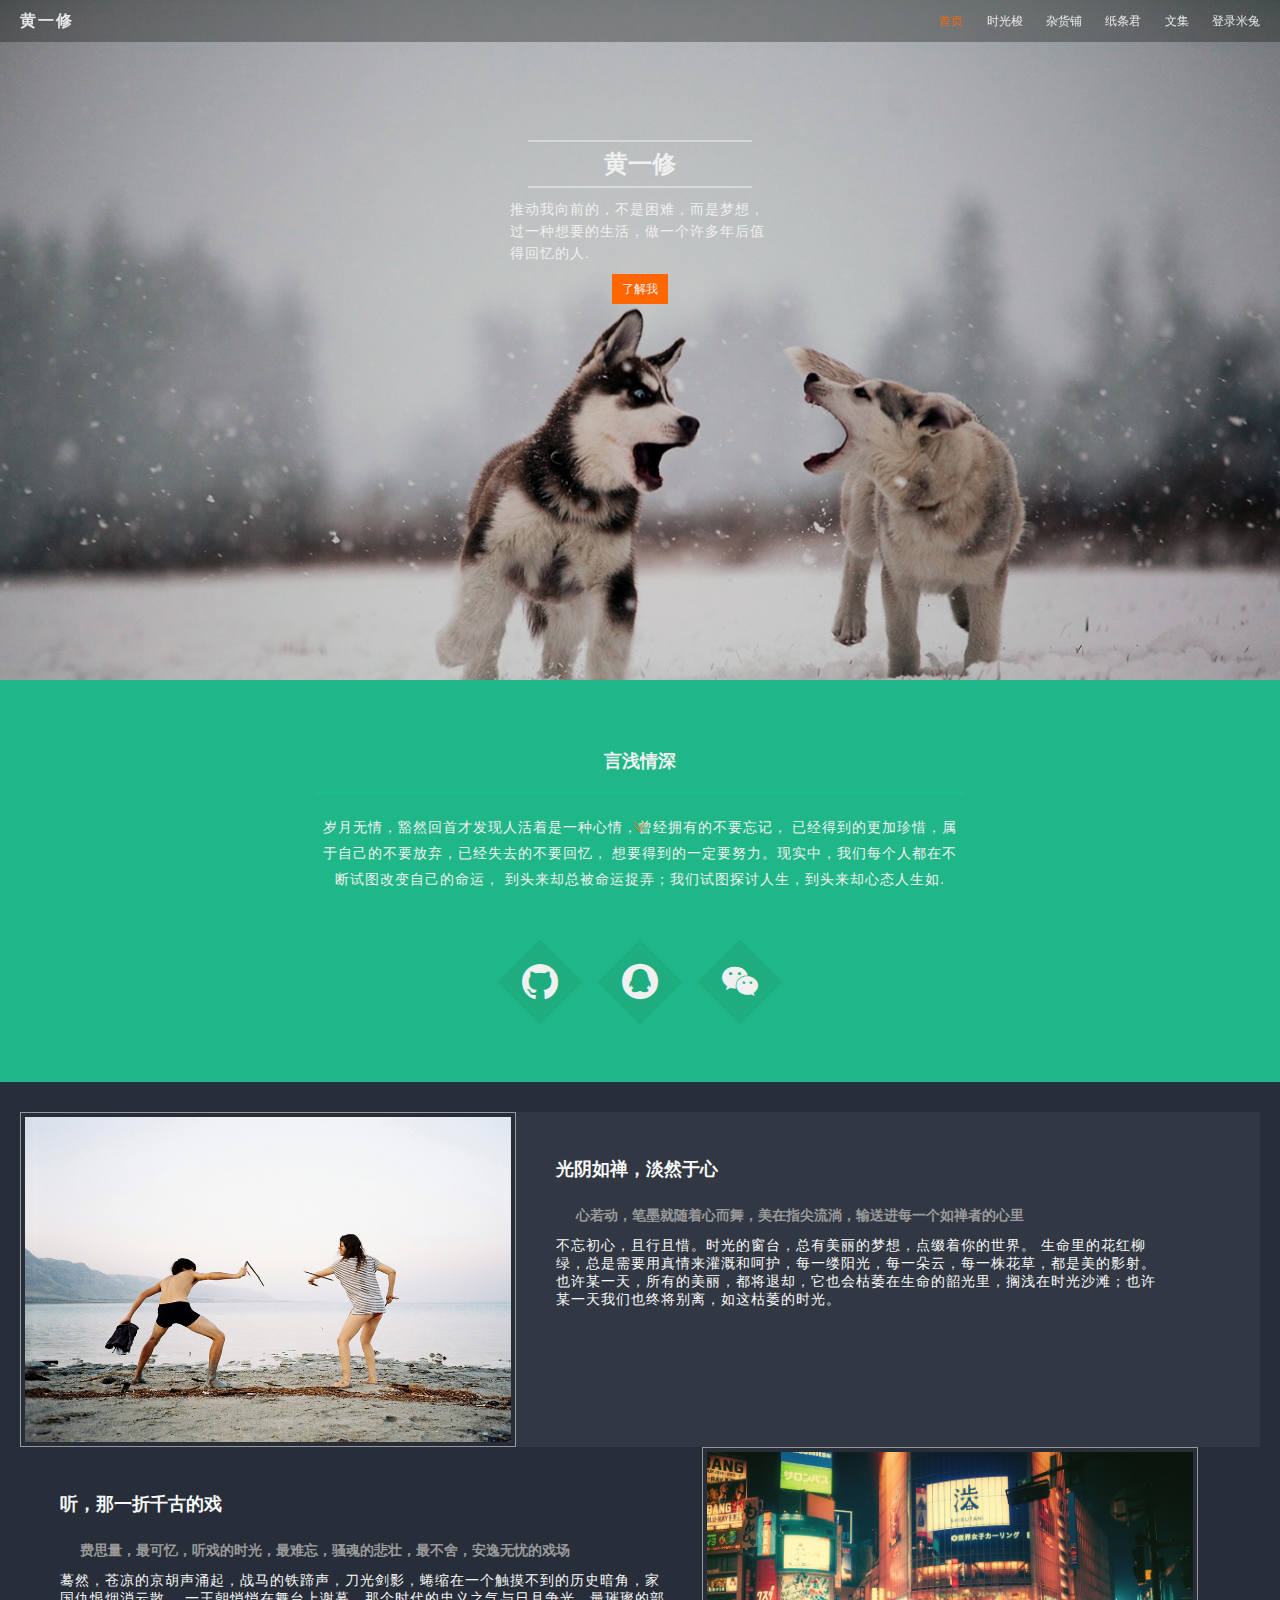
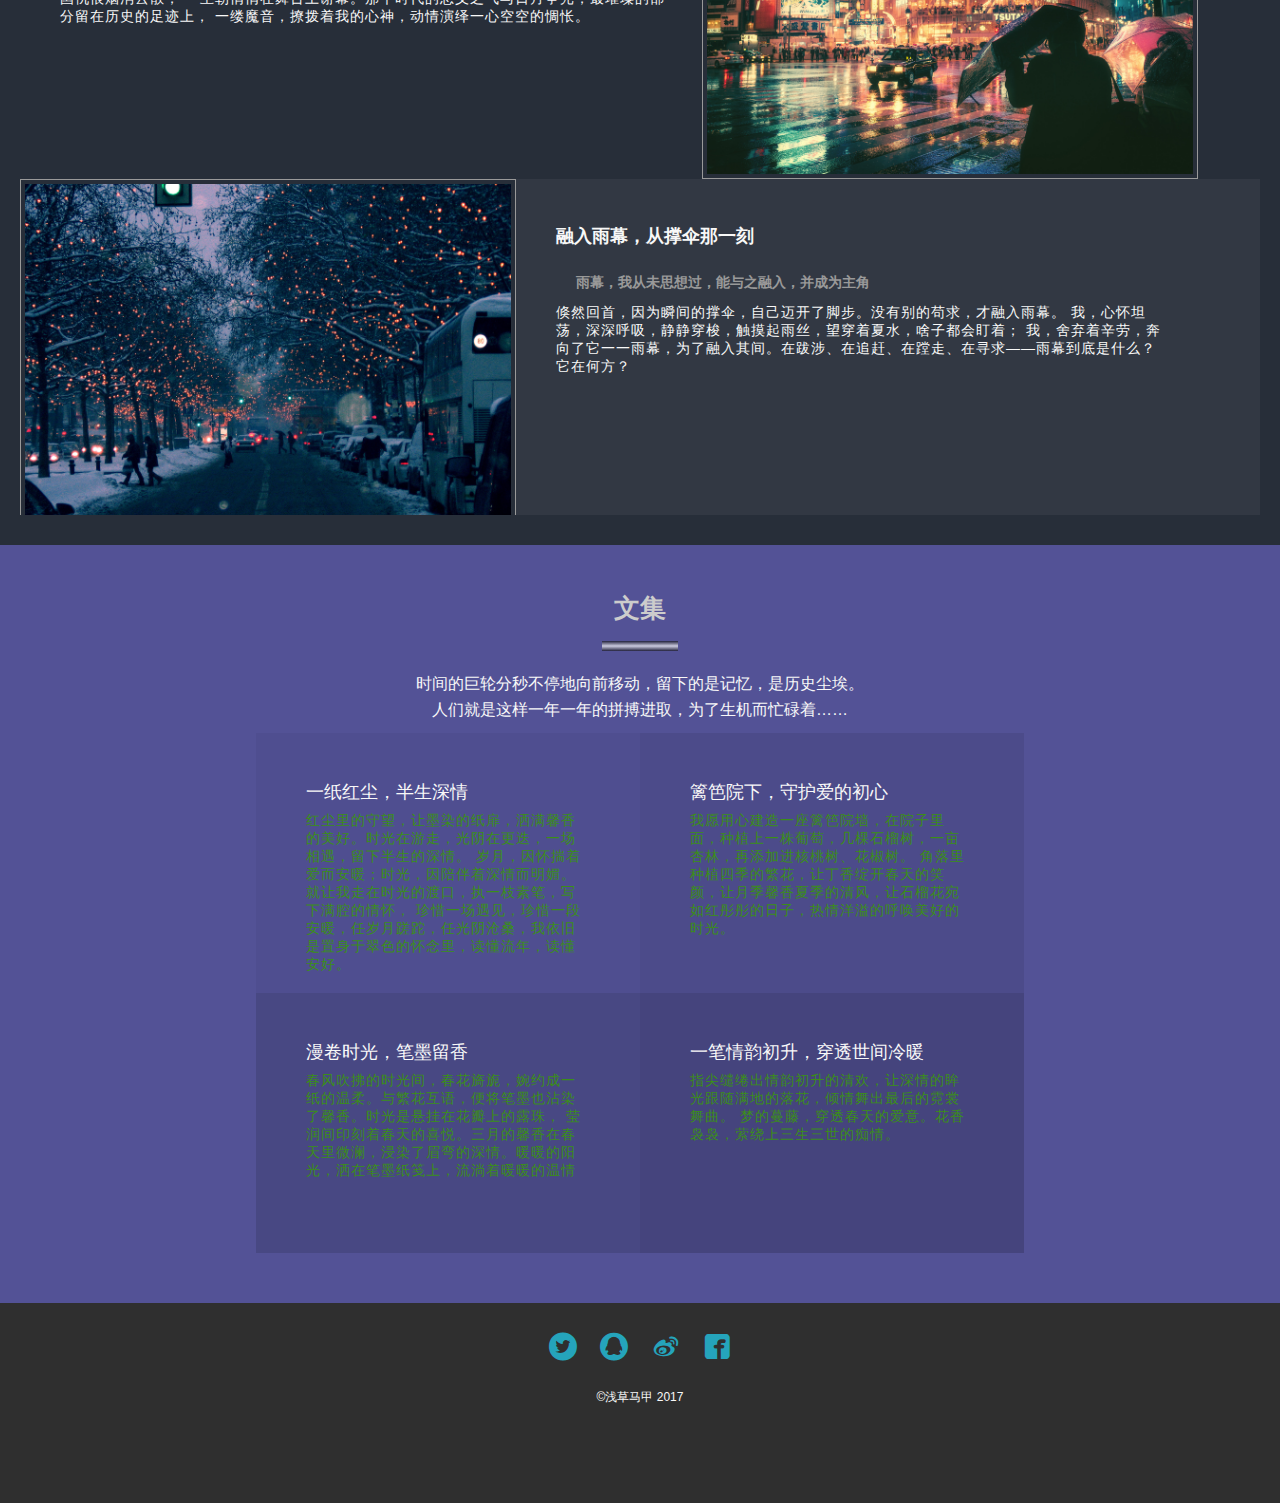
<file: index.html>
<!DOCTYPE html>
<html lang="en">
<head>
  <meta charset="UTF-8">
  <meta name="viewport"
        content="width=device-width, user-scalable=no, initial-scale=1.0, maximum-scale=1.0, minimum-scale=1.0">
  <title>米兔记忆</title>
  <link rel="shortcut icon" href="./favicon.ico" type="image/x-icon">
  <link rel="stylesheet" href="./src/styles/reset.css">
  <link rel="stylesheet" href="./src/styles/index.css">
  <link rel="stylesheet" href="./src/styles/iconfont.css">
  <script src="http://apps.bdimg.com/libs/jquery/1.6.4/jquery.min.js" type="text/javascript"></script>
  <script src="src/scripts/login.js"></script>
</head>
<body>
<div class="index-wapper">
  <header>
    <nav>
      <div class="logo"><a href="#">黄一修</a></div>
      <ul>
        <li><a href="#" class="active">首页</a></li>
        <li><a href="#">时光梭</a></li>
        <li><a href="#">杂货铺</a></li>
        <li><a href="#">纸条君</a></li>
        <li><a href="#">文集</a></li>
        <li class="userinfo"><a href="./src/pages/login.html">登录米兔</a></li>
      </ul>
      <div class="menu-icon">
        <i class="iconfont">&#xe60d;</i>
      </div>
    </nav>

    <div id="banner">
      <div class="inner">
        <h1 class="title">黄一修</h1>
        <p>
          推动我向前的，不是困难，而是梦想，过一种想要的生活，做一个许多年后值得回忆的人.
        </p>
        <button type="button" class="btn">了解我</button>
      </div>
      <div class="down">
        <i class="iconfont">&#xe60f;</i>
      </div>
    </div>
  </header>


  <div class="content">
    <section class="green-sec">
      <div class="wrapper">
        <div style="overflow: hidden;">
          <h2>言浅情深</h2>
          <div class="hr"></div>
          <p class="content">
            岁月无情，豁然回首才发现人活着是一种心情，曾经拥有的不要忘记，
            已经得到的更加珍惜，属于自己的不要放弃，已经失去的不要回忆，
            想要得到的一定要努力。现实中，我们每个人都在不断试图改变自己的命运，
            到头来却总被命运捉弄；我们试图探讨人生，到头来却心态人生如.</p>
        </div>
        <div class="icon-group">
          <div class="icon"><i class="iconfont icon-">&#xe7ab;</i></div>
          <div class="icon"><i class="iconfont icon-">&#xe66a;</i></div>
          <div class="icon"><i class="iconfont icon-">&#xe610;</i></div>
        </div>
      </div>
    </section>
    <section class="gray-sec">
      <article class="preview">
        <div class="img-section">
          <img src="./src/images/pic01.jpg" alt="pic01">
        </div>
        <div class="text-section">
          <h2>光阴如禅，淡然于心</h2>
          <h3 class="sub-head">心若动，笔墨就随着心而舞，美在指尖流淌，输送进每一个如禅者的心里</h3>
          <p>
            不忘初心，且行且惜。时光的窗台，总有美丽的梦想，点缀着你的世界。
            生命里的花红柳绿，总是需要用真情来灌溉和呵护，每一缕阳光，每一朵云，每一株花草，都是美的影射。
            也许某一天，所有的美丽，都将退却，它也会枯萎在生命的韶光里，搁浅在时光沙滩；也许某一天我们也终将别离，如这枯萎的时光。
          </p>
        </div>
      </article>

      <article class="preview">
        <div class="text-section">
          <h2>听，那一折千古的戏</h2>
          <h3 class="sub-head">费思量，最可忆，听戏的时光，最难忘，骚魂的悲壮，最不舍，安逸无忧的戏场</h3>
          <p>蓦然，苍凉的京胡声涌起，战马的铁蹄声，刀光剑影，蜷缩在一个触摸不到的历史暗角，家国仇恨烟消云散，
            一王朝悄悄在舞台上谢幕。那个时代的忠义之气与日月争光，最璀璨的部分留在历史的足迹上，
            一缕魔音，撩拨着我的心神，动情演绎一心空空的惆怅。</p>
        </div>
        <div class="img-section">
          <img src="./src/images/pic02.jpg" alt="pic01">
        </div>
      </article>

      <article class="preview">
        <div class="img-section">
          <img src="./src/images/pic03.jpg" alt="pic01">
        </div>
        <div class="text-section">
          <h2>融入雨幕，从撑伞那一刻</h2>
          <h3 class="sub-head">雨幕，我从未思想过，能与之融入，并成为主角</h3>
          <p>倏然回首，因为瞬间的撑伞，自己迈开了脚步。没有别的苟求，才融入雨幕。
            我，心怀坦荡，深深呼吸，静静穿梭，触摸起雨丝，望穿着夏水，啥子都会盯着；
            我，舍弃着辛劳，奔向了它一一雨幕，为了融入其间。在跋涉、在追赶、在蹚走、在寻求——雨幕到底是什么？它在何方？</p>
        </div>
      </article>
    </section>
    <section class="purple-sec">
      <div class="wrap">
        <div class="heading">
          <h2 class="title">文集</h2>
          <div class="hr"></div>
          <div class="sub-head">时间的巨轮分秒不停地向前移动，留下的是记忆，是历史尘埃。人们就是这样一年一年的拼搏进取，为了生机而忙碌着……</div>
        </div>

        <div class="card-group">
          <div class="card-item">
            <h2 class="title">一纸红尘，半生深情</h2>
            <p>红尘里的守望，让墨染的纸扉，洒满馨香的美好。时光在游走，光阴在更迭，一场相遇，留下半生的深情。
              岁月，因怀揣着爱而安暖；时光，因陪伴着深情而明媚。就让我走在时光的渡口，执一枝素笔，写下满腔的情怀，
              珍惜一场遇见，珍惜一段安暖，任岁月蹉跎，任光阴沧桑，我依旧是置身于翠色的怀念里，读懂流年，读懂安好。</p>
          </div>
          <div class="card-item">
            <h2 class="title">篱笆院下，守护爱的初心</h2>
            <p>我愿用心建造一座篱笆院墙，在院子里面，种植上一株葡萄，几棵石榴树，一亩杏林，再添加进核桃树、花椒树。
              角落里种植四季的繁花，让丁香绽开春天的笑颜，让月季馨香夏季的清风，让石榴花宛如红彤彤的日子，热情洋溢的呼唤美好的时光。</p>
          </div>
          <div class="card-item">
            <h2 class="title">漫卷时光，笔墨留香</h2>
            <p>春风吹拂的时光间，春花旖旎，婉约成一纸的温柔。与繁花互语，便将笔墨也沾染了馨香。时光是悬挂在花瓣上的露珠，
              莹润间印刻着春天的喜悦。三月的馨香在春天里微澜，浸染了眉弯的深情。暖暖的阳光，洒在笔墨纸笺上，流淌着暖暖的温情</p>
          </div>
          <div class="card-item">
            <h2 class="title">一笔情韵初升，穿透世间冷暖</h2>
            <p>指尖缱绻出情韵初升的清欢，让深情的眸光跟随满地的落花，倾情舞出最后的霓裳舞曲。
              梦的蔓藤，穿透春天的爱意。花香袅袅，萦绕上三生三世的痴情。</p>
          </div>
        </div>
      </div>
    </section>
  </div>
  <footer>
    <div class="share-group">
      <div class="share-item"><a href=""><i class="iconfont">&#xe9bd;</i></a></div>
      <div class="share-item"><a href=""><i class="iconfont">&#xe66a;</i></a></div>
      <div class="share-item"><a href=""><i class="iconfont">&#xe6b8;</i></a></div>
      <div class="share-item"><a href=""><i class="iconfont">&#xe600;</i></a></div>
    </div>
    <div class="copy">
      &copy;浅草马甲 2017
    </div>
  </footer>
</div>
</body>
</html>
</file>
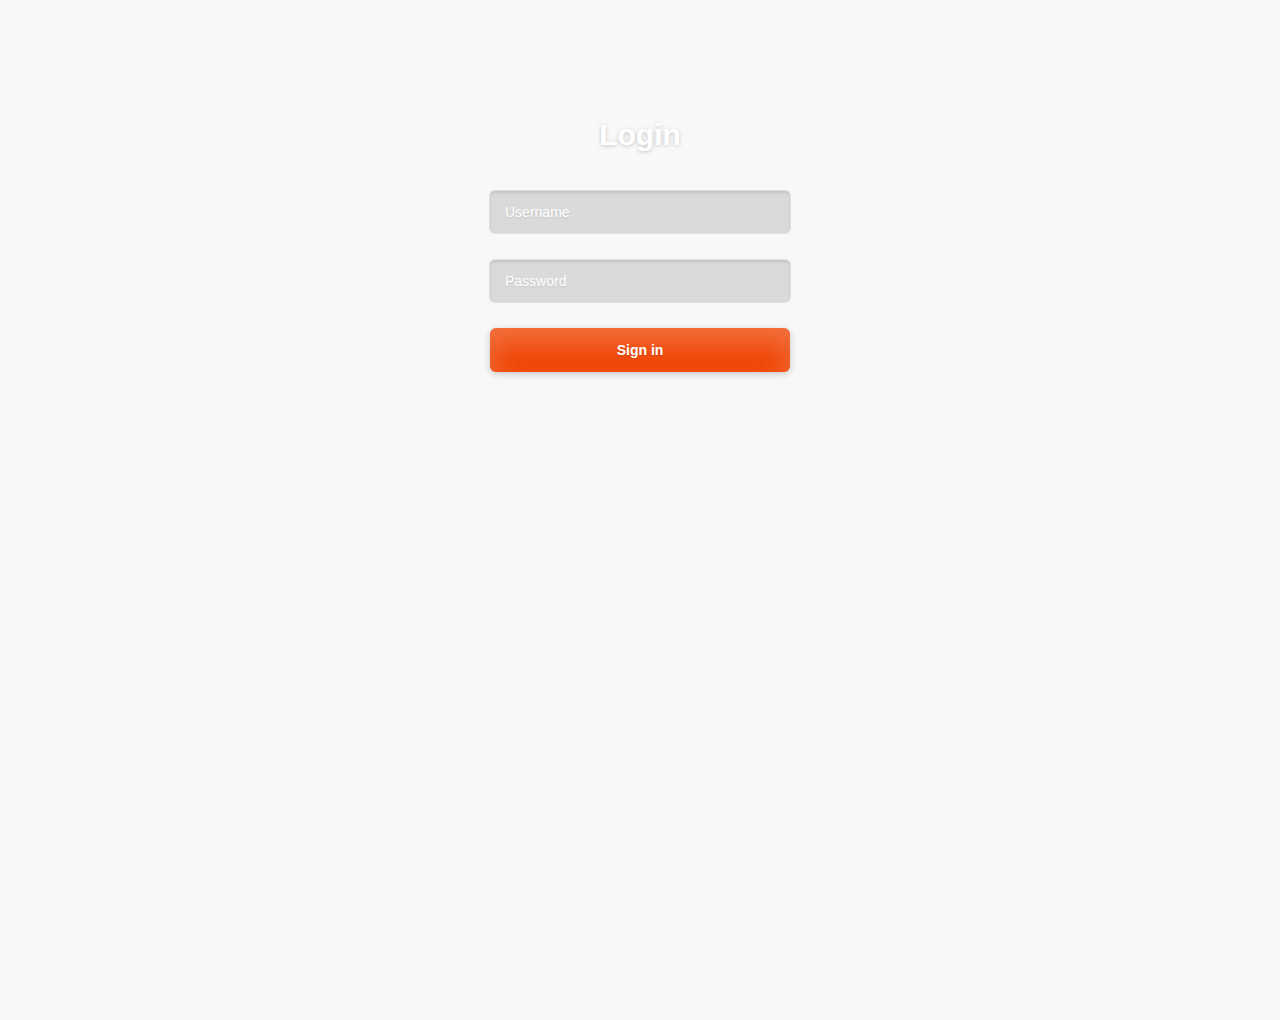
<file: src/pages/login.html>
<!DOCTYPE html>
<html lang="en">
<head>
  <meta charset="UTF-8">
  <meta name="description" content="">
  <meta name="author" content="">
  <meta name="viewport"
        content="width=device-width, user-scalable=no, initial-scale=1.0, maximum-scale=1.0, minimum-scale=1.0">
  <title>登录米兔</title>
  <link rel="shortcut icon" href="../../favicon.ico" type="image/x-icon">
  <!-- CSS -->
  <link rel="stylesheet" href="../styles/reset.css">
  <link rel="stylesheet" href="../styles/supersized.css">
  <link rel="stylesheet" href="../styles/login.css">

  <!-- HTML5 shim, for IE6-8 support of HTML5 elements -->
  <!--[if lt IE 9]>
  <script src="http://html5shim.googlecode.com/svn/trunk/html5.js"></script>
  <![endif]-->
</head>
<body oncontextmenu="return false">

<div class="page-container">
  <h1>Login</h1>
  <form action="" method="post">
    <div>
      <input type="text" name="username" class="username" placeholder="Username" autocomplete="off"/>
    </div>
    <div>
      <input type="password" name="password" class="password" placeholder="Password" oncontextmenu="return false"
             onpaste="return false"/>
    </div>
    <button id="submit" type="button">Sign in</button>
  </form>
  <div class="connect">
    <p>世廛红尘之中，用一颗感恩的禅心，对待每一个相遇，对待世间的一草一木。遇见一株花草，是缘，遇见你，也是缘。</p>
    <p style="margin-top:20px;">如果只是遇见，不能停留，不如不遇见。</p>
  </div>
</div>
<div class="alert" style="display:none">
  <h2>消息</h2>
  <div class="alert_con">
    <p id="ts"></p>
    <p style="line-height:70px"><a class="btn">确定</a></p>
  </div>
</div>

<!-- Javascript -->
<script src="http://apps.bdimg.com/libs/jquery/1.6.4/jquery.min.js" type="text/javascript"></script>
<script src="../scripts/supersized.3.2.7.min.js"></script>
<script src="../scripts/supersized-init.js"></script>
<script src="../scripts/login.js"></script>
</body>
</html>
</file>
<file: src/styles/index.css>
body {
    font-size: .24rem;
    color: #999999;

}

p {
    line-height: 18px;
    font-size: 14px;
    letter-spacing: 1px;
}

nav {
    position: fixed;
    top: 0;
    left: 0;
    right: 0;
    height: 42px;
    z-index: 99;
    /*background: #303744;*/
    background: rgba(0, 0, 0, .3);
}

nav .logo {
    float: left;
    padding: 0 20px;
    height: 42px;
    line-height: 42px;
    font-size: 16px;
    font-weight: bold;
    letter-spacing: 2px;
}

nav .logo a {
    display: inline-block;
    color: #e8e8e8;
}

nav ul {
    float: right;
    margin-right: 10px;
}

nav ul li {
    display: inline-block;
    height: 42px;
    line-height: 42px;
}

nav ul li a {
    display: inline-block;
    padding: 0 10px;
    height: inherit;
    line-height: 42px;
    color: #e8e8e8;
}

nav ul li a.active {
    color: #ff6600;
}

.menu-icon {
    display: none;
    margin-right: 20px;
    vertical-align: 10px;
    float: right;
    height: 42px;
    line-height: 42px;
    cursor: pointer;
    background: transparent;
}

#banner {
    height: 680px;
    background: rgba(0, 0, 0, 0.2);
    /*background: url("../images/banner.jpg") no-repeat;*/
    /*-webkit-background-size: cover;*/
    /*background-size: cover;*/
}

#banner .inner {
    margin: 0 auto;
    max-width: 280px;
    text-align: center;
    position: relative;
    top: 140px;
    color: #f0f0f0;
}

.inner .title {
    width: 80%;
    margin: 0 auto;
    padding: 10px 0;
    border: 2px solid rgba(255, 255, 255, .4);
    border-right: none;
    border-left: none;
}

#banner p {
    padding: 10px;
    line-height: 22px;
    text-align: left;
}

#banner button {
    padding: 6px 10px;
    background: #ff6600;
    color: #f0f0f0;
    cursor: pointer;
}

#banner .down {
    position: absolute;
    bottom: 50px;
    width: 100%;
    height: 26px;
    text-align: center;
    line-height: 26px;
    margin: 10px 0;
}

#banner .down i {
    padding: 10px;
    cursor: pointer;
    color: #ff6600;
}

/* content */

.green-sec {
    padding: 50px 0;
    height: auto;
    text-align: center;
    color: #f0f0f0;
    background: #20b788;
}

.green-sec .wrapper {
    margin: 0 auto;
    max-width: 1080px;
}

.wrapper h2 {
    padding: 22px 0;
}

.wrapper .hr {
    margin: 0 auto;
    width: 60%;
    height: 2px;
    background: #16c18b;
}

.wrapper p.content {
    margin: 20px auto;
    width: 60%;
    line-height: 26px;
}

.wrapper .icon-group {
    margin-top: 20px;
    font-size: 0;
}

.icon-group .icon {
    display: inline-block;
    margin: 20px;
    width: 60px;
    height: 60px;
    line-height: 60px;
    text-align: center;
    background: #1dad7f;
    transform: rotateZ(45deg);
}

.icon-group .icon i.iconfont {
    display: inline-block;
    width: 60px;
    height: 60px;
    transform: rotateZ(-45deg);
    font-size: 36px;
    cursor: pointer;
}

.gray-sec {
    background: #272E39;
    padding: 30px 20px;
}

.gray-sec .preview {
    max-height: 336px;
    overflow: hidden;

}

.preview > div {
    float: left;
}

.gray-sec .preview:nth-child(odd) {
    background: rgba(255, 255, 255, .05);
}

/*.preview:after {*/
/*content: '';*/
/*display: block;*/
/*clear: both;*/
/*}*/
.preview .img-section {
    width: 40%;
    height: auto;
    padding: 4px;
    border: 1px solid #999;
    box-sizing: border-box;
    background: #272E39;
}

.preview .img-section img {
    width: 100%;
}

.preview .text-section {
    position: relative;
    top: 48px;
    left: 40px;
    width: 55%;
    color: #f8f8f8;

}

.text-section > * {
    max-width: 90%;
}

.text-section h2 {
    margin-bottom: 30px;
}

.text-section .sub-head {
    color: #999;
    font-weight: 600;
    text-indent: 20px;
}

.purple-sec {
    padding: 50px 0;
    height: auto;
    background: #535296;
    color: #f8f8f8;
}

.purple-sec .wrap {
    width: 60%;
    margin: 0 auto;
}

.wrap .heading {
    text-align: center;
}

.wrap .heading .title {
    margin-bottom: 20px;
    font-size: 26px;
    font-weight: 600;
    color: #ccc;
}

.wrap .heading .hr {
    margin: 10px auto;
    width: 10%;
    height: 10px;
    background-image: linear-gradient(to bottom, rgba(0, 0, 0, .6), rgba(255, 255, 255, .7), rgba(0, 0, 0, .6));
}

.wrap .heading .sub-head {
    margin: 0 auto;
    padding: 10px;
    line-height: 26px;
    width: 60%;
    font-size: 16px;
}
.card-group {
    overflow: hidden;
}

.card-item {
    float: left;
    -webkit-box-sizing: border-box;
    -moz-box-sizing: border-box;
    box-sizing: border-box;
    padding: 50px;
    width: 50%;
    height: 260px;
}

.card-item .title {
    font-weight: 400;
    margin-bottom: 10px;
}
.card-item p {
    color: #3b8e18;
}
.card-item:nth-child(1) {
    background: rgba(0, 0, 0, .04);
}

.card-item:nth-child(2) {
    background: rgba(0, 0, 0, .08);
}

.card-item:nth-child(3) {
    background: rgba(0, 0, 0, .12);
}

.card-item:nth-child(4) {
    background: rgba(0, 0, 0, .16);
}

footer {
    min-height: 200px;
    text-align: center;
    background: rgba(0, 0, 0, .3);
    color: #f8f8f8;
}

.share-group {
    padding-top: 20px;
    display: block;
}

.share-group .share-item {
    display: inline-block;
    padding: 10px;
}

.share-item .iconfont {
    font-size: 28px;
}

.copy {
    padding: 20px;
}

.index-wapper {
    background: #444 url("../images/banner.jpg");
    background-attachment: fixed;
    background-repeat: no-repeat;
    -webkit-background-size: cover;
    background-size: cover;
    background-position: center center;
}

/* 自适应 */

@media (max-width: 768px) {
    nav ul {
        display: none;
    }

    .menu-icon {
        display: inline-block;
    }
}
</file>
<file: src/styles/iconfont.css>
@font-face {font-family: "iconfont";
  src: url('fonts/iconfont.eot?t=1529938951811'); /* IE9*/
  src: url('fonts/iconfont.eot?t=1529938951811#iefix') format('embedded-opentype'), /* IE6-IE8 */
  url('[data-uri]') format('woff'),
  url('fonts/iconfont.ttf?t=1529938951811') format('truetype'), /* chrome, firefox, opera, Safari, Android, iOS 4.2+*/
  url('fonts/iconfont.svg?t=1529938951811#iconfont') format('svg'); /* iOS 4.1- */
}

.iconfont {
  font-family:"iconfont" !important;
  font-size:16px;
  font-style:normal;
  -webkit-font-smoothing: antialiased;
  -moz-osx-font-smoothing: grayscale;
}

.icon-facebook:before { content: "\e600"; }

.icon-github:before { content: "\e7ab"; }

.icon-16:before { content: "\e60f"; }

.icon-sina:before { content: "\e6b8"; }

.icon-qq:before { content: "\e66a"; }

.icon-tuitetwitter43:before { content: "\e9bd"; }

.icon-wechat:before { content: "\e610"; }

.icon-menu:before { content: "\e60d"; }
</file>
<file: src/styles/login.css>
/*
 *
 * Template Name: Fullscreen Login
 * Description: Login Template with Fullscreen Background Slideshow
 * Author: Anli Zaimi
 * Author URI: http://azmind.com
 *
 */


body {
    background: #f8f8f8;
    /*font-family: 'PT Sans', Helvetica, Arial, sans-serif;*/
	font-family:"Microsoft YaHei",微软雅黑,"Microsoft JhengHei",华文细黑,STHeiti,MingLiu;
    text-align: center;
    color: #fff;
}

.page-container {
    margin: 120px auto 0 auto;
}

h1 {
    font-size: 30px;
    font-weight: 700;
    text-shadow: 0 1px 4px rgba(0,0,0,.2);
}

form {
    position: relative;
    width: 305px;
    margin: 15px auto 0 auto;
    text-align: center;
}

input {
    width: 270px;
    height: 42px;
	line-height:42px;
    margin-top: 25px;
    padding: 0 15px;
    background: #2d2d2d; /* browsers that don't support rgba */
    *background-color:transparent;
    background: rgba(45,45,45,.15);
    -moz-border-radius: 6px;
    -webkit-border-radius: 6px;
    border-radius: 6px;
    border: 1px solid #3d3d3d; /* browsers that don't support rgba */
    border: 1px solid rgba(255,255,255,.15);
    -moz-box-shadow: 0 2px 3px 0 rgba(0,0,0,.1) inset;
    -webkit-box-shadow: 0 2px 3px 0 rgba(0,0,0,.1) inset;
    box-shadow: 0 2px 3px 0 rgba(0,0,0,.1) inset;
    font-family: 'PT Sans', Helvetica, Arial, sans-serif;
    font-size: 14px;
    color: #fff;
    text-shadow: 0 1px 2px rgba(0,0,0,.1);
    -o-transition: all .2s;
    -moz-transition: all .2s;
    -webkit-transition: all .2s;
    -ms-transition: all .2s;
}

input:-moz-placeholder { color: #fff; }
input:-ms-input-placeholder { color: #fff; }
input::-webkit-input-placeholder { color: #fff; }

input:focus {
    outline: none;
    -moz-box-shadow:
        0 2px 3px 0 rgba(0,0,0,.1) inset,
        0 2px 7px 0 rgba(0,0,0,.2);
    -webkit-box-shadow:
        0 2px 3px 0 rgba(0,0,0,.1) inset,
        0 2px 7px 0 rgba(0,0,0,.2);
    box-shadow:
        0 2px 3px 0 rgba(0,0,0,.1) inset,
        0 2px 7px 0 rgba(0,0,0,.2);
}

button {
    cursor: pointer;
    width: 300px;
    height: 44px;
    margin-top: 25px;
    padding: 0;
    background: #ef4300;
    -moz-border-radius: 6px;
    -webkit-border-radius: 6px;
    border-radius: 6px;
    border: 0px;
    -moz-box-shadow:
        0 15px 30px 0 rgba(255,255,255,.25) inset,
        0 2px 7px 0 rgba(0,0,0,.2);
    -webkit-box-shadow:
        0 15px 30px 0 rgba(255,255,255,.25) inset,
        0 2px 7px 0 rgba(0,0,0,.2);
    box-shadow:
        0 15px 30px 0 rgba(255,255,255,.25) inset,
        0 2px 7px 0 rgba(0,0,0,.2);
    font-family: 'PT Sans', Helvetica, Arial, sans-serif;
    font-size: 14px;
    font-weight: 700;
    color: #fff;
    text-shadow: 0 1px 2px rgba(0,0,0,.1);
    -o-transition: all .2s;
    -moz-transition: all .2s;
    -webkit-transition: all .2s;
    -ms-transition: all .2s;
}

button:hover {
    -moz-box-shadow:
        0 15px 30px 0 rgba(255,255,255,.15) inset,
        0 2px 7px 0 rgba(0,0,0,.2);
    -webkit-box-shadow:
        0 15px 30px 0 rgba(255,255,255,.15) inset,
        0 2px 7px 0 rgba(0,0,0,.2);
    box-shadow:
        0 15px 30px 0 rgba(255,255,255,.15) inset,
        0 2px 7px 0 rgba(0,0,0,.2);
}

button:active {
    -moz-box-shadow:
        0 15px 30px 0 rgba(255,255,255,.15) inset,
        0 2px 7px 0 rgba(0,0,0,.2);
    -webkit-box-shadow:
        0 15px 30px 0 rgba(255,255,255,.15) inset,
        0 2px 7px 0 rgba(0,0,0,.2);
    box-shadow:        
        0 5px 8px 0 rgba(0,0,0,.1) inset,
        0 1px 4px 0 rgba(0,0,0,.1);

    border: 0px solid #ef4300;
}

.connect {
    width: 800px;
    margin: 50px auto 0 auto;
    font-size: 14px;
    
    text-shadow: 0 1px 3px rgba(0,0,0,.2);
}
.connect p{
    position:relative;
	left:-140%;
	top:0
}
.connect a {
    display: inline-block;
    width: 32px;
    height: 35px;
    margin-top: 15px;
    -o-transition: all .2s;
    -moz-transition: all .2s;
    -webkit-transition: all .2s;
    -ms-transition: all .2s;
}
.alert{
	width:310px;
	height:200px;
	background:#000;
	position:absolute;
	top:-40%;
	left:50%;
	margin: -101px 0 0 -151px;
}
.alert h2{
	height:40px;
	padding-left:8px;
	font-size:14px;
	background:#FF0543;
	text-align:left;
	line-height:40px;
}
.alert .alert_con{
	background:#fff;
	height:160px;
}
.alert .alert_con p{
	color:#000;
	line-height:90px;
}
.alert .alert_con .btn{
	padding:3px 10px;
	color:#fff;
	cursor:pointer;
	background:#72D1FF;
	border:1px solid #72D1FF;
	border-radius:4px;
}
.alert .alert_con .btn:hover{
	background:#4FB2EF;
	border:1px solid #4FB2EF;
	border-radius:4px;
}
/*
.connect a.facebook { background: url(../img/facebook.png) center center no-repeat; }
.connect a.twitter { background: url(../img/twitter.png) center center no-repeat; }

.connect a:hover { background-position: center bottom; }
*/
</file>
<file: src/styles/supersized.css>
/*

	Supersized - Fullscreen Slideshow jQuery Plugin
	Version : 3.2.7
	Site	: www.buildinternet.com/project/supersized
	
	Author	: Sam Dunn
	Company : One Mighty Roar (www.onemightyroar.com)
	License : MIT License / GPL License
	
*/

* { margin:0; padding:0; }
body { background:#111; height:100%; }
	img { border:none; }
	
	#supersized-loader { position:absolute; top:50%; left:50%; z-index:0; width:65px; height:65px; margin:-30px 0 0 -30px; text-indent:-999em; background:url(../images/progress.gif) no-repeat center center;}
	
	#supersized {  display:block; position:fixed; left:0; top:0; overflow:hidden; z-index:-999; height:100%; width:100%; }
		#supersized img { width:auto; height:auto; position:relative; display:none; outline:none; border:none; }
			#supersized.speed img { -ms-interpolation-mode:nearest-neighbor; image-rendering: -moz-crisp-edges; }	/*Speed*/
			#supersized.quality img { -ms-interpolation-mode:bicubic; image-rendering: optimizeQuality; }			/*Quality*/
		
		#supersized li { display:block; list-style:none; z-index:-30; position:fixed; overflow:hidden; top:0; left:0; width:100%; height:100%; background:#111; }
		#supersized a { width:100%; height:100%; display:block; }
			#supersized li.prevslide { z-index:-20; }
			#supersized li.activeslide { z-index:-10; }
			#supersized li.image-loading { background:#111 url(../images/progress.gif) no-repeat center center; width:100%; height:100%; }
				#supersized li.image-loading img{ visibility:hidden; }
			#supersized li.prevslide img, #supersized li.activeslide img{ display:inline; }


#supersized img { max-width: none !important }
</file>
